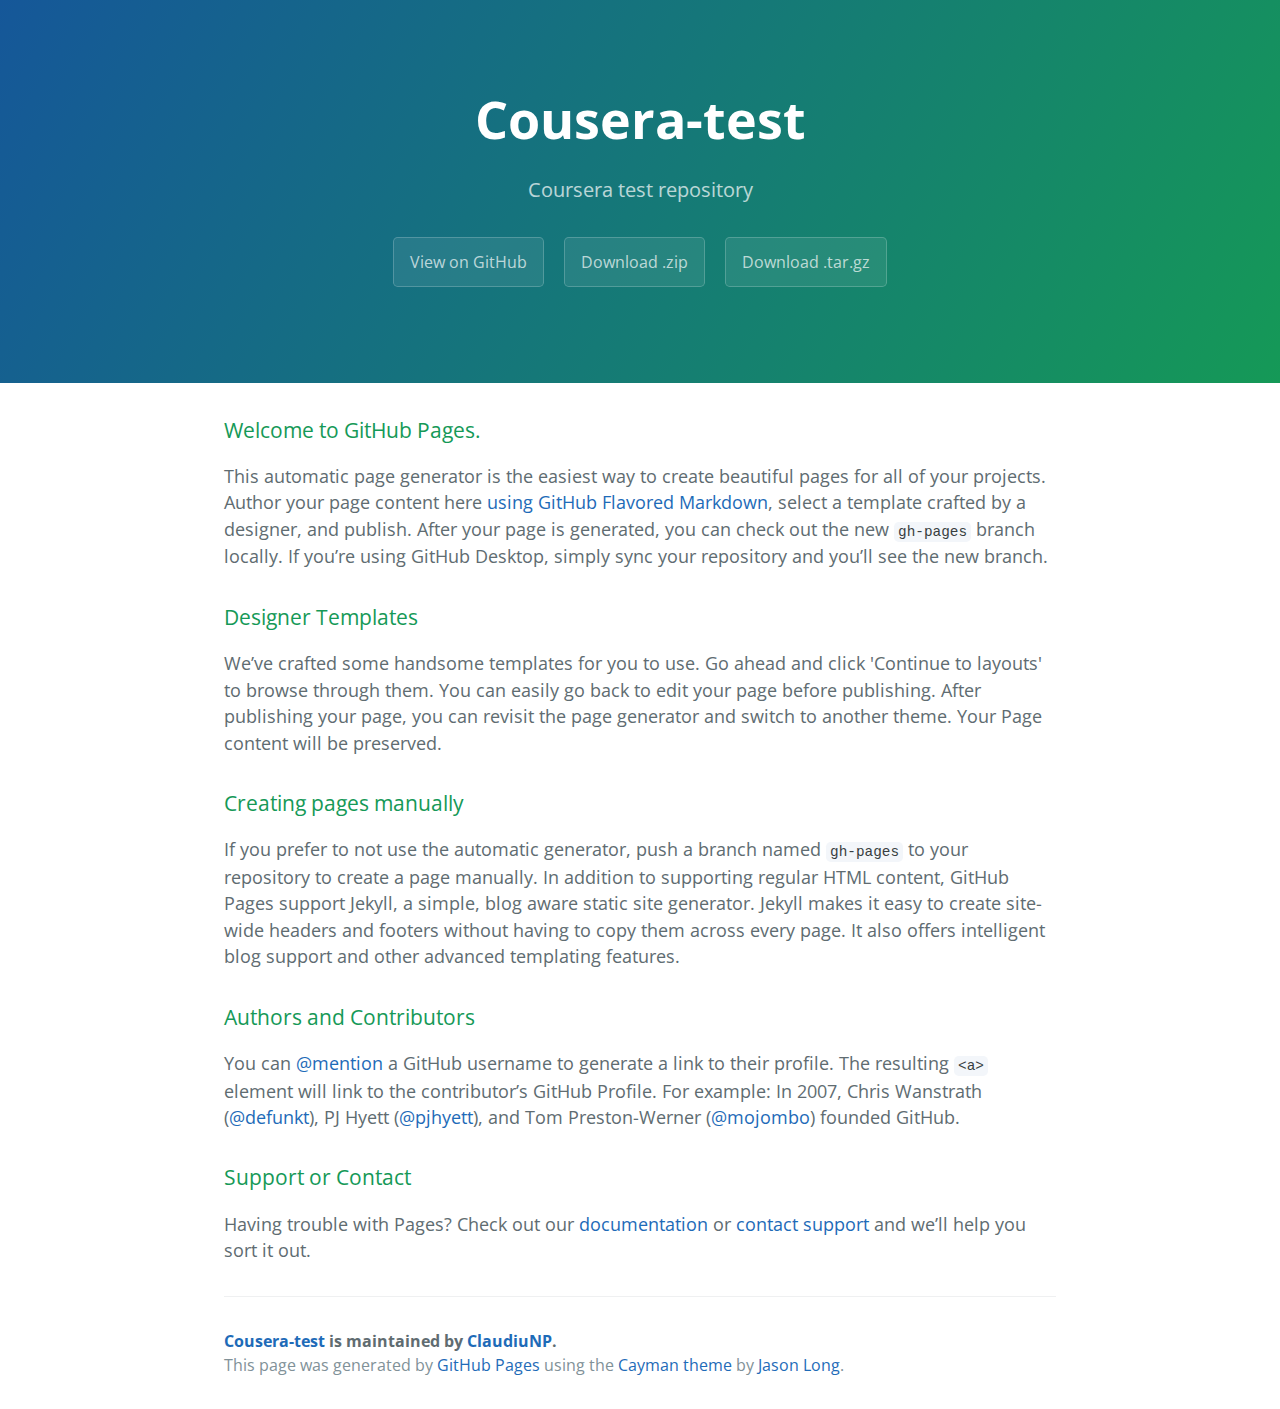
<file: index.html>
<!DOCTYPE html>
<html lang="en-us">
  <head>
    <meta charset="UTF-8">
    <title>Cousera-test by ClaudiuNP</title>
    <meta name="viewport" content="width=device-width, initial-scale=1">
    <link rel="stylesheet" type="text/css" href="stylesheets/normalize.css" media="screen">
    <link href='https://fonts.googleapis.com/css?family=Open+Sans:400,700' rel='stylesheet' type='text/css'>
    <link rel="stylesheet" type="text/css" href="stylesheets/stylesheet.css" media="screen">
    <link rel="stylesheet" type="text/css" href="stylesheets/github-light.css" media="screen">
  </head>
  <body>
    <section class="page-header">
      <h1 class="project-name">Cousera-test</h1>
      <h2 class="project-tagline">Coursera test repository</h2>
      <a href="https://github.com/ClaudiuNP/Cousera-test" class="btn">View on GitHub</a>
      <a href="https://github.com/ClaudiuNP/Cousera-test/zipball/master" class="btn">Download .zip</a>
      <a href="https://github.com/ClaudiuNP/Cousera-test/tarball/master" class="btn">Download .tar.gz</a>
    </section>

    <section class="main-content">
      <h3>
<a id="welcome-to-github-pages" class="anchor" href="#welcome-to-github-pages" aria-hidden="true"><span aria-hidden="true" class="octicon octicon-link"></span></a>Welcome to GitHub Pages.</h3>

<p>This automatic page generator is the easiest way to create beautiful pages for all of your projects. Author your page content here <a href="https://guides.github.com/features/mastering-markdown/">using GitHub Flavored Markdown</a>, select a template crafted by a designer, and publish. After your page is generated, you can check out the new <code>gh-pages</code> branch locally. If you’re using GitHub Desktop, simply sync your repository and you’ll see the new branch.</p>

<h3>
<a id="designer-templates" class="anchor" href="#designer-templates" aria-hidden="true"><span aria-hidden="true" class="octicon octicon-link"></span></a>Designer Templates</h3>

<p>We’ve crafted some handsome templates for you to use. Go ahead and click 'Continue to layouts' to browse through them. You can easily go back to edit your page before publishing. After publishing your page, you can revisit the page generator and switch to another theme. Your Page content will be preserved.</p>

<h3>
<a id="creating-pages-manually" class="anchor" href="#creating-pages-manually" aria-hidden="true"><span aria-hidden="true" class="octicon octicon-link"></span></a>Creating pages manually</h3>

<p>If you prefer to not use the automatic generator, push a branch named <code>gh-pages</code> to your repository to create a page manually. In addition to supporting regular HTML content, GitHub Pages support Jekyll, a simple, blog aware static site generator. Jekyll makes it easy to create site-wide headers and footers without having to copy them across every page. It also offers intelligent blog support and other advanced templating features.</p>

<h3>
<a id="authors-and-contributors" class="anchor" href="#authors-and-contributors" aria-hidden="true"><span aria-hidden="true" class="octicon octicon-link"></span></a>Authors and Contributors</h3>

<p>You can <a href="https://help.github.com/articles/basic-writing-and-formatting-syntax/#mentioning-users-and-teams" class="user-mention">@mention</a> a GitHub username to generate a link to their profile. The resulting <code>&lt;a&gt;</code> element will link to the contributor’s GitHub Profile. For example: In 2007, Chris Wanstrath (<a href="https://github.com/defunkt" class="user-mention">@defunkt</a>), PJ Hyett (<a href="https://github.com/pjhyett" class="user-mention">@pjhyett</a>), and Tom Preston-Werner (<a href="https://github.com/mojombo" class="user-mention">@mojombo</a>) founded GitHub.</p>

<h3>
<a id="support-or-contact" class="anchor" href="#support-or-contact" aria-hidden="true"><span aria-hidden="true" class="octicon octicon-link"></span></a>Support or Contact</h3>

<p>Having trouble with Pages? Check out our <a href="https://help.github.com/pages">documentation</a> or <a href="https://github.com/contact">contact support</a> and we’ll help you sort it out.</p>

      <footer class="site-footer">
        <span class="site-footer-owner"><a href="https://github.com/ClaudiuNP/Cousera-test">Cousera-test</a> is maintained by <a href="https://github.com/ClaudiuNP">ClaudiuNP</a>.</span>

        <span class="site-footer-credits">This page was generated by <a href="https://pages.github.com">GitHub Pages</a> using the <a href="https://github.com/jasonlong/cayman-theme">Cayman theme</a> by <a href="https://twitter.com/jasonlong">Jason Long</a>.</span>
      </footer>

    </section>

  
  </body>
</html>
</file>
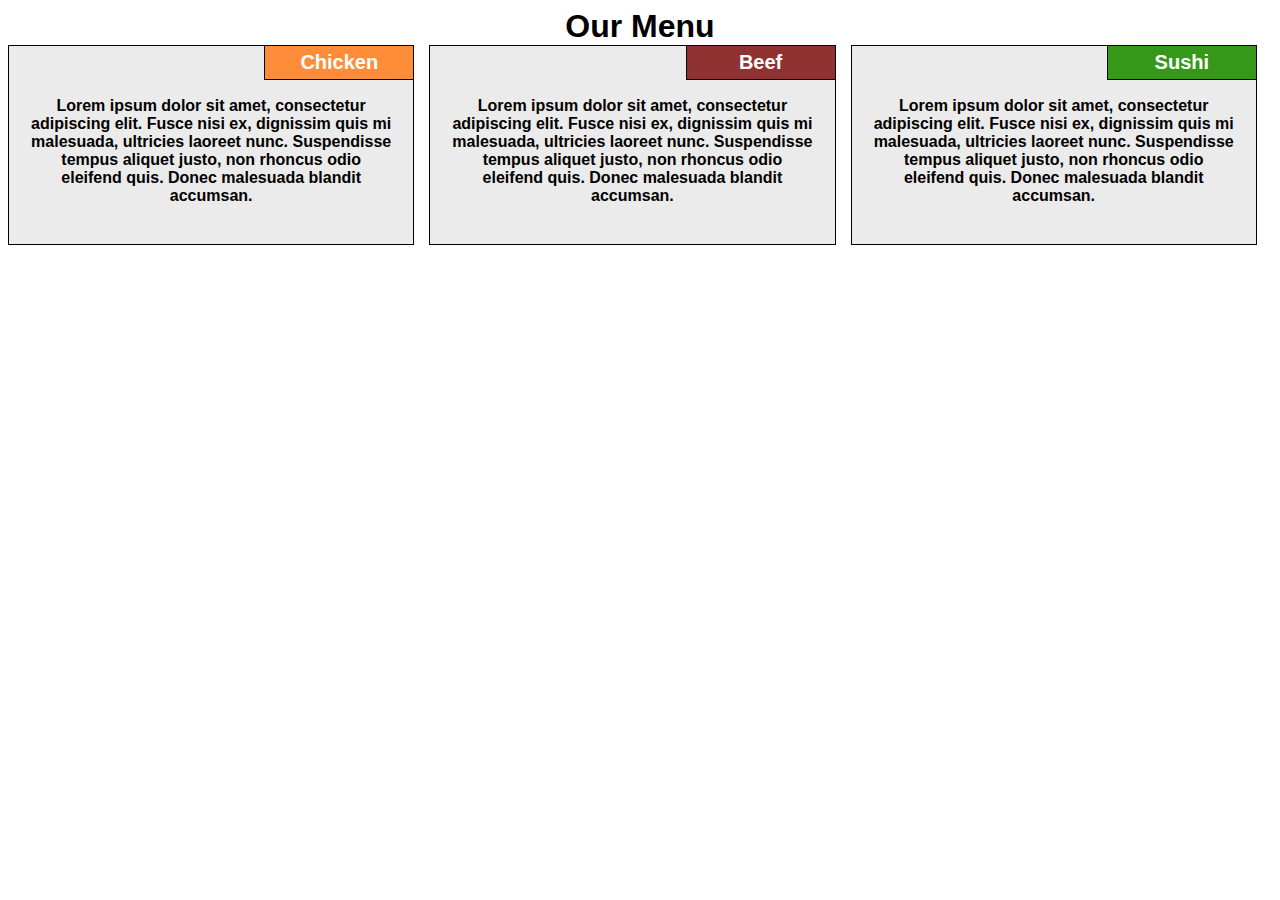
<file: module2-solution/index.html>
<!DOCTYPE html>
<html lang="en">
	<head>
		<meta charset="utf-8">
		<meta name="viewport" content="width=device-width, initial-scale=1">
		<title>Assignment Solution for Module 2</title>
		<link rel="stylesheet" type="text/css" href="css/styles.css">
	</head>
	<body>
		<header>Our Menu</header>
			<div class="row">
				<div class="col-lg-4 col-md-6 col-sm-12">
					<div class="section">
						<h2 class="chicken">Chicken</h2>
						<p>Lorem ipsum dolor sit amet, consectetur adipiscing elit. Fusce nisi ex, dignissim quis mi malesuada, ultricies laoreet nunc. Suspendisse tempus aliquet justo, non rhoncus odio eleifend quis. Donec malesuada blandit accumsan.</p>
					</div>
				</div>
				<div class="col-lg-4 col-md-6 col-sm-12">
					<div class="section">
						<h2 class="beef">Beef</h2>
						<p>Lorem ipsum dolor sit amet, consectetur adipiscing elit. Fusce nisi ex, dignissim quis mi malesuada, ultricies laoreet nunc. Suspendisse tempus aliquet justo, non rhoncus odio eleifend quis. Donec malesuada blandit accumsan.</p>
					</div>
				</div>
				<div class="col-lg-4 col-md-12 col-sm-12">
					<div class="section">
						<h2 class="sushi">Sushi</h2>
						<p>Lorem ipsum dolor sit amet, consectetur adipiscing elit. Fusce nisi ex, dignissim quis mi malesuada, ultricies laoreet nunc. Suspendisse tempus aliquet justo, non rhoncus odio eleifend quis. Donec malesuada blandit accumsan.</p>
					</div>
				</div>
			</div>
	</body>
</html>
</file>
<file: stylesheets/stylesheet.css>
* {
  box-sizing: border-box; }

body {
  padding: 0;
  margin: 0;
  font-family: "Open Sans", "Helvetica Neue", Helvetica, Arial, sans-serif;
  font-size: 16px;
  line-height: 1.5;
  color: #606c71; }

a {
  color: #1e6bb8;
  text-decoration: none; }
  a:hover {
    text-decoration: underline; }

.btn {
  display: inline-block;
  margin-bottom: 1rem;
  color: rgba(255, 255, 255, 0.7);
  background-color: rgba(255, 255, 255, 0.08);
  border-color: rgba(255, 255, 255, 0.2);
  border-style: solid;
  border-width: 1px;
  border-radius: 0.3rem;
  transition: color 0.2s, background-color 0.2s, border-color 0.2s; }
  .btn + .btn {
    margin-left: 1rem; }

.btn:hover {
  color: rgba(255, 255, 255, 0.8);
  text-decoration: none;
  background-color: rgba(255, 255, 255, 0.2);
  border-color: rgba(255, 255, 255, 0.3); }

@media screen and (min-width: 64em) {
  .btn {
    padding: 0.75rem 1rem; } }

@media screen and (min-width: 42em) and (max-width: 64em) {
  .btn {
    padding: 0.6rem 0.9rem;
    font-size: 0.9rem; } }

@media screen and (max-width: 42em) {
  .btn {
    display: block;
    width: 100%;
    padding: 0.75rem;
    font-size: 0.9rem; }
    .btn + .btn {
      margin-top: 1rem;
      margin-left: 0; } }

.page-header {
  color: #fff;
  text-align: center;
  background-color: #159957;
  background-image: linear-gradient(120deg, #155799, #159957); }

@media screen and (min-width: 64em) {
  .page-header {
    padding: 5rem 6rem; } }

@media screen and (min-width: 42em) and (max-width: 64em) {
  .page-header {
    padding: 3rem 4rem; } }

@media screen and (max-width: 42em) {
  .page-header {
    padding: 2rem 1rem; } }

.project-name {
  margin-top: 0;
  margin-bottom: 0.1rem; }

@media screen and (min-width: 64em) {
  .project-name {
    font-size: 3.25rem; } }

@media screen and (min-width: 42em) and (max-width: 64em) {
  .project-name {
    font-size: 2.25rem; } }

@media screen and (max-width: 42em) {
  .project-name {
    font-size: 1.75rem; } }

.project-tagline {
  margin-bottom: 2rem;
  font-weight: normal;
  opacity: 0.7; }

@media screen and (min-width: 64em) {
  .project-tagline {
    font-size: 1.25rem; } }

@media screen and (min-width: 42em) and (max-width: 64em) {
  .project-tagline {
    font-size: 1.15rem; } }

@media screen and (max-width: 42em) {
  .project-tagline {
    font-size: 1rem; } }

.main-content :first-child {
  margin-top: 0; }
.main-content img {
  max-width: 100%; }
.main-content h1, .main-content h2, .main-content h3, .main-content h4, .main-content h5, .main-content h6 {
  margin-top: 2rem;
  margin-bottom: 1rem;
  font-weight: normal;
  color: #159957; }
.main-content p {
  margin-bottom: 1em; }
.main-content code {
  padding: 2px 4px;
  font-family: Consolas, "Liberation Mono", Menlo, Courier, monospace;
  font-size: 0.9rem;
  color: #383e41;
  background-color: #f3f6fa;
  border-radius: 0.3rem; }
.main-content pre {
  padding: 0.8rem;
  margin-top: 0;
  margin-bottom: 1rem;
  font: 1rem Consolas, "Liberation Mono", Menlo, Courier, monospace;
  color: #567482;
  word-wrap: normal;
  background-color: #f3f6fa;
  border: solid 1px #dce6f0;
  border-radius: 0.3rem; }
  .main-content pre > code {
    padding: 0;
    margin: 0;
    font-size: 0.9rem;
    color: #567482;
    word-break: normal;
    white-space: pre;
    background: transparent;
    border: 0; }
.main-content .highlight {
  margin-bottom: 1rem; }
  .main-content .highlight pre {
    margin-bottom: 0;
    word-break: normal; }
.main-content .highlight pre, .main-content pre {
  padding: 0.8rem;
  overflow: auto;
  font-size: 0.9rem;
  line-height: 1.45;
  border-radius: 0.3rem; }
.main-content pre code, .main-content pre tt {
  display: inline;
  max-width: initial;
  padding: 0;
  margin: 0;
  overflow: initial;
  line-height: inherit;
  word-wrap: normal;
  background-color: transparent;
  border: 0; }
  .main-content pre code:before, .main-content pre code:after, .main-content pre tt:before, .main-content pre tt:after {
    content: normal; }
.main-content ul, .main-content ol {
  margin-top: 0; }
.main-content blockquote {
  padding: 0 1rem;
  margin-left: 0;
  color: #819198;
  border-left: 0.3rem solid #dce6f0; }
  .main-content blockquote > :first-child {
    margin-top: 0; }
  .main-content blockquote > :last-child {
    margin-bottom: 0; }
.main-content table {
  display: block;
  width: 100%;
  overflow: auto;
  word-break: normal;
  word-break: keep-all; }
  .main-content table th {
    font-weight: bold; }
  .main-content table th, .main-content table td {
    padding: 0.5rem 1rem;
    border: 1px solid #e9ebec; }
.main-content dl {
  padding: 0; }
  .main-content dl dt {
    padding: 0;
    margin-top: 1rem;
    font-size: 1rem;
    font-weight: bold; }
  .main-content dl dd {
    padding: 0;
    margin-bottom: 1rem; }
.main-content hr {
  height: 2px;
  padding: 0;
  margin: 1rem 0;
  background-color: #eff0f1;
  border: 0; }

@media screen and (min-width: 64em) {
  .main-content {
    max-width: 64rem;
    padding: 2rem 6rem;
    margin: 0 auto;
    font-size: 1.1rem; } }

@media screen and (min-width: 42em) and (max-width: 64em) {
  .main-content {
    padding: 2rem 4rem;
    font-size: 1.1rem; } }

@media screen and (max-width: 42em) {
  .main-content {
    padding: 2rem 1rem;
    font-size: 1rem; } }

.site-footer {
  padding-top: 2rem;
  margin-top: 2rem;
  border-top: solid 1px #eff0f1; }

.site-footer-owner {
  display: block;
  font-weight: bold; }

.site-footer-credits {
  color: #819198; }

@media screen and (min-width: 64em) {
  .site-footer {
    font-size: 1rem; } }

@media screen and (min-width: 42em) and (max-width: 64em) {
  .site-footer {
    font-size: 1rem; } }

@media screen and (max-width: 42em) {
  .site-footer {
    font-size: 0.9rem; } }
</file>
<file: stylesheets/github-light.css>
/*
The MIT License (MIT)

Copyright (c) 2015 GitHub, Inc.

Permission is hereby granted, free of charge, to any person obtaining a copy
of this software and associated documentation files (the "Software"), to deal
in the Software without restriction, including without limitation the rights
to use, copy, modify, merge, publish, distribute, sublicense, and/or sell
copies of the Software, and to permit persons to whom the Software is
furnished to do so, subject to the following conditions:

The above copyright notice and this permission notice shall be included in all
copies or substantial portions of the Software.

THE SOFTWARE IS PROVIDED "AS IS", WITHOUT WARRANTY OF ANY KIND, EXPRESS OR
IMPLIED, INCLUDING BUT NOT LIMITED TO THE WARRANTIES OF MERCHANTABILITY,
FITNESS FOR A PARTICULAR PURPOSE AND NONINFRINGEMENT. IN NO EVENT SHALL THE
AUTHORS OR COPYRIGHT HOLDERS BE LIABLE FOR ANY CLAIM, DAMAGES OR OTHER
LIABILITY, WHETHER IN AN ACTION OF CONTRACT, TORT OR OTHERWISE, ARISING FROM,
OUT OF OR IN CONNECTION WITH THE SOFTWARE OR THE USE OR OTHER DEALINGS IN THE
SOFTWARE.

*/

.pl-c /* comment */ {
  color: #969896;
}

.pl-c1      /* constant, markup.raw, meta.diff.header, meta.module-reference, meta.property-name, support, support.constant, support.variable, variable.other.constant */,
.pl-s .pl-v /* string variable */ {
  color: #0086b3;
}

.pl-e  /* entity */,
.pl-en /* entity.name */ {
  color: #795da3;
}

.pl-s .pl-s1 /* string source */,
.pl-smi      /* storage.modifier.import, storage.modifier.package, storage.type.java, variable.other, variable.parameter.function */ {
  color: #333;
}

.pl-ent /* entity.name.tag */ {
  color: #63a35c;
}

.pl-k /* keyword, storage, storage.type */ {
  color: #a71d5d;
}

.pl-pds              /* punctuation.definition.string, string.regexp.character-class */,
.pl-s                /* string */,
.pl-s .pl-pse .pl-s1 /* string punctuation.section.embedded source */,
.pl-sr               /* string.regexp */,
.pl-sr .pl-cce       /* string.regexp constant.character.escape */,
.pl-sr .pl-sra       /* string.regexp string.regexp.arbitrary-repitition */,
.pl-sr .pl-sre       /* string.regexp source.ruby.embedded */ {
  color: #183691;
}

.pl-v /* variable */ {
  color: #ed6a43;
}

.pl-id /* invalid.deprecated */ {
  color: #b52a1d;
}

.pl-ii /* invalid.illegal */ {
  background-color: #b52a1d;
  color: #f8f8f8;
}

.pl-sr .pl-cce /* string.regexp constant.character.escape */ {
  color: #63a35c;
  font-weight: bold;
}

.pl-ml /* markup.list */ {
  color: #693a17;
}

.pl-mh        /* markup.heading */,
.pl-mh .pl-en /* markup.heading entity.name */,
.pl-ms        /* meta.separator */ {
  color: #1d3e81;
  font-weight: bold;
}

.pl-mq /* markup.quote */ {
  color: #008080;
}

.pl-mi /* markup.italic */ {
  color: #333;
  font-style: italic;
}

.pl-mb /* markup.bold */ {
  color: #333;
  font-weight: bold;
}

.pl-md /* markup.deleted, meta.diff.header.from-file */ {
  background-color: #ffecec;
  color: #bd2c00;
}

.pl-mi1 /* markup.inserted, meta.diff.header.to-file */ {
  background-color: #eaffea;
  color: #55a532;
}

.pl-mdr /* meta.diff.range */ {
  color: #795da3;
  font-weight: bold;
}

.pl-mo /* meta.output */ {
  color: #1d3e81;
}
</file>
<file: module2-solution/css/styles.css>
body 	{
		  font-size: 16px;
		  font-family: 'Oxygen', sans-serif;

		}

header { text-align: center;
		font-weight: bold;
		font-size: 2em;

		}
div{

	    font-weight: bold;
	    text-align: center;
	}

h2 {
    display: inline-block;
    border: 1px solid black;
    padding: 5px;
    font-size: 125%;
    width: 150px;
    text-align: center;
    margin-top: -13px;
    margin-bottom: 0;
    position: absolute;
    right: -1px;
    top: 12px;
    color: #fff;
	}

.chicken {
		    background-color: #ff8c38;
			}


.beef {
	    background-color: #913232;
		}

.sushi {
	    background-color: #369818;
		}

.section {
		    background-color: #ebebeb;
		    border: 1px solid black;
		    position: relative;
		    min-height: 200px;
		    margin-right: 15px;
		    margin-left: auto;
		    margin-bottom: 15px;
		    padding: 20px;
		    padding-top: 35px;
		    box-sizing: border-box;
		    min-width: 300px;
		    overflow: hidden;
			}     


* {
  box-sizing: border-box;
	}

.row {
	  width: 100%;

	}

/********** Large devices only **********/
@media (min-width: 992px) {
  .col-lg-1, .col-lg-2, .col-lg-3, .col-lg-4, .col-lg-5, .col-lg-6, .col-lg-7, .col-lg-8, .col-lg-9, .col-lg-10, .col-lg-11, .col-lg-12 {
    float: left;

  }
  .col-lg-1 {
    width: 8.33%;
  }
  .col-lg-2 {
    width: 16.66%;
  }
  .col-lg-3 {
    width: 25%;
  }
  .col-lg-4 {
    width: 33.33%;
  }
  .col-lg-5 {
    width: 41.66%;
  }
  .col-lg-6 {
    width: 50%;
  }
  .col-lg-7 {
    width: 58.33%;
  }
  .col-lg-8 {
    width: 66.66%;
  }
  .col-lg-9 {
    width: 74.99%;
  }
  .col-lg-10 {
    width: 83.33%;
  }
  .col-lg-11 {
    width: 91.66%;
  }
  .col-lg-12 {
    width: 100%;
  }	
}



/********** Medium devices only **********/
@media (min-width: 768px) and (max-width: 991px) {
	  .col-md-1, .col-md-2, .col-md-3, .col-md-4, .col-md-5, .col-md-6, .col-md-7, .col-md-8, .col-md-9, .col-md-10, .col-md-11, .col-md-12 {
    float: left;

  }

  .col-md-1 {
    width: 8.33%;
  }
  .col-md-2 {
    width: 16.66%;
  }
  .col-md-3 {
    width: 25%;
  }
  .col-md-4 {
    width: 33.33%;
  }
  .col-md-5 {
    width: 41.66%;
  }
  .col-md-6 {
    width: 50%;
  }
  .col-md-7 {
    width: 58.33%;
  }
  .col-md-8 {
    width: 66.66%;
  }
  .col-md-9 {
    width: 74.99%;
  }
  .col-md-10 {
    width: 83.33%;
  }
  .col-md-11 {
    width: 91.66%;
  }
  .col-md-12 {
    width: 100%;
  }
}


/********** Mobile devices only **********/
@media (max-width: 767px) {
  .col-sd-1, .col-sd-2, .col-sd-3, .col-sd-4, .col-sd-5, .col-sd-6, .col-sd-7, .col-sd-8, .col-sd-9, .col-sd-10, .col-sd-11, .col-sd-12 {
    float: left;


  .col-sd-1 {
    width: 8.33%;
  }
  .col-sd-2 {
    width: 16.66%;
  }
  .col-sd-3 {
    width: 25%;
  }
  .col-sd-4 {
    width: 33.33%;
  }
  .col-sd-5 {
    width: 41.66%;
  }
  .col-sd-6 {
    width: 50%;
  }
  .col-sd-7 {
    width: 58.33%;
  }
  .col-sd-8 {
    width: 66.66%;
  }
  .col-sd-9 {
    width: 74.99%;
  }
  .col-sd-10 {
    width: 83.33%;
  }
  .col-sd-11 {
    width: 91.66%;
  }
  .col-sd-12 {
    width: 100%;
  }
}
</file>
